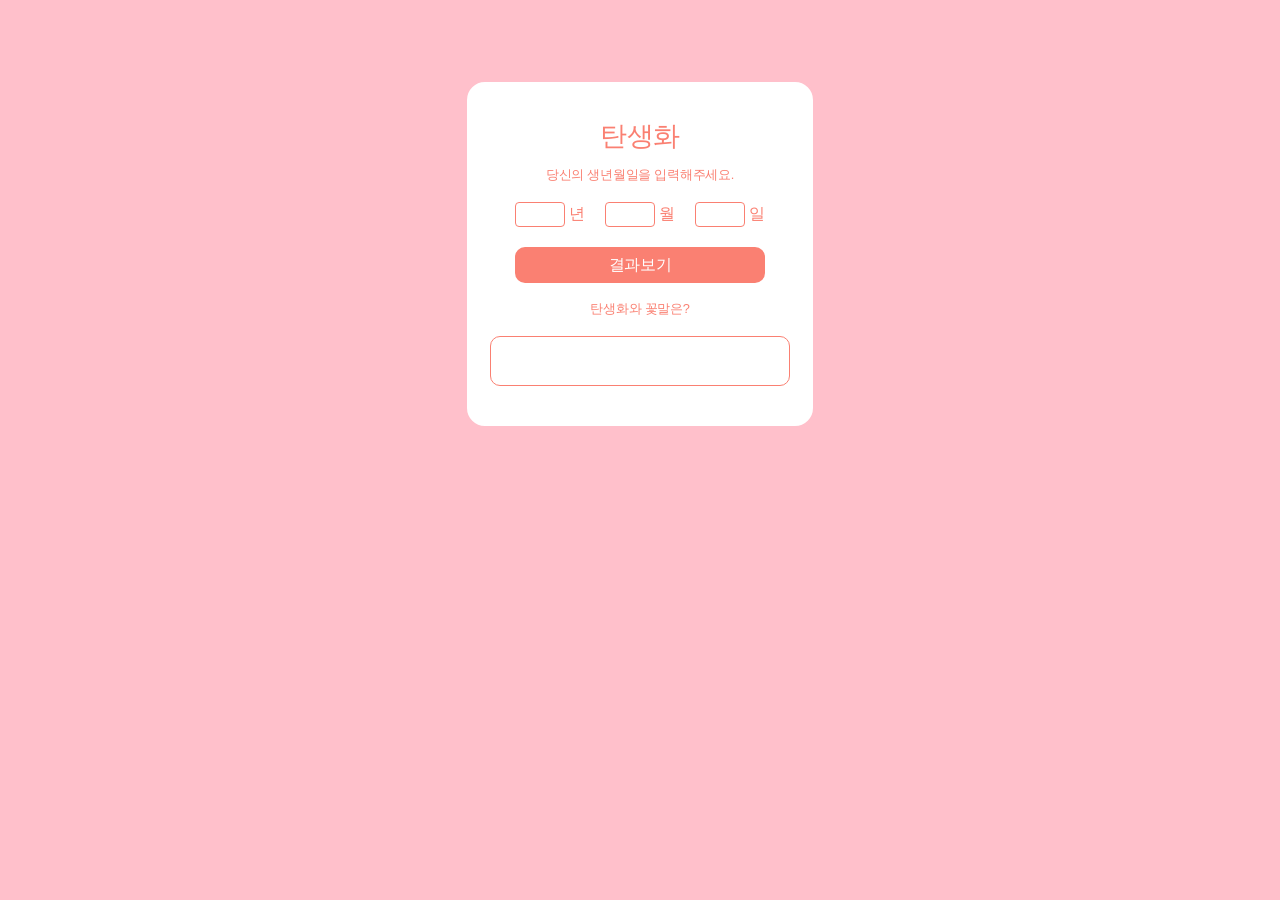
<file: index.html>
<!DOCTYPE html>
<html lang="ko">
<head>
    <meta charset="UTF-8">
    <meta name="viewport" content="width=device-width, initial-scale=1.0">
    <title>탄생화</title>
    <link rel="stylesheet" href="./styles/reset.css">
    <link rel="stylesheet" href="./styles/index.css">
    <script src="./scripts/index.js" defer></script>
</head>
<body>
    <div class="clac">
        <h1>탄생화</h1>
        <p class="birth_day">당신의 생년월일을 입력해주세요.</p>
        <ul>
            <li><input type="number" name="year" id="year"> 년 </li>
            <li><input type="number" name="month" id="month"> 월 </li>
            <li><input type="number" name="day" id="day"> 일</li>
        </ul>
        <button type="button" id="btn">결과보기</button>
        <p class="flower_mean">탄생화와 꽃말은?</p>
        <p class="result"></p>
    </div>
</body>
</html>
</file>
<file: styles/index.css>
body{background-color: pink;}
.clac{
    border: 2px solid pink;
    background-color: #fff;
    width: 350px; margin: 80px auto ; text-align: center;
    border-radius: 20px;
}
.clac h1{
    font-size: 1.7rem; padding: 20px 0; margin-top: 20px;
    color: salmon;
}
.clac .birth_day{color: salmon; padding-bottom: 20px; font-size: 0.8rem;}
.clac ul{display: flex; justify-content: center}
.clac ul li{
    margin: 0 10px;
    color: salmon;
}
.clac ul li input{
    text-align: center; color: salmon;
    width: 50px; height: 25px;
    border: 1.5px solid salmon;
    border-radius: 4px;
    font-size: 0.8rem;
}
.clac ul li #year{}
.clac ul li #month{}
.clac ul li #day{}
.clac #btn{
    color: #fff;
    margin-top: 20px;
    background-color: salmon;
    padding: 10px 94px;
    border-radius: 10px;
}
.clac .flower_mean{color: salmon; padding: 20px 0; font-size: 0.8rem;}
.clac .result{
    color: salmon;
    width: 300px; height: 50px;
    border: 1.5px solid salmon;
    border-radius: 10px;
    font-size: 0.7rem;
    margin: 0 auto;
    align-content: center;
    margin-bottom: 40px;
    }
</file>
<file: styles/flower.css>
body{background-color: pink;}
.clac{
    border: 2px solid pink;
    background-color: #fff;
    width: 350px; margin: 80px auto ; text-align: center;
    border-radius: 20px;
}
.clac h1{
    font-size: 1.7rem; padding: 20px 0; margin-top: 20px;
    color: salmon;
}
.clac .birth_day{color: salmon; padding-bottom: 20px; font-size: 0.8rem;}
.clac ul{display: flex; justify-content: center}
.clac ul li{
    margin: 0 10px;
    color: salmon;
}
.clac ul li input{
    text-align: center; color: salmon;
    width: 50px; height: 25px;
    border: 1.5px solid salmon;
    border-radius: 4px;
    font-size: 0.8rem;
}
.clac ul li #year{}
.clac ul li #month{}
.clac ul li #day{}
.clac #btn{
    color: #fff;
    margin-top: 20px;
    background-color: salmon;
    padding: 10px 94px;
    border-radius: 10px;
}
.clac .flower_mean{color: salmon; padding: 20px 0; font-size: 0.8rem;}
.clac .result{
    color: salmon;
    width: 300px; height: 50px;
    border: 1.5px solid salmon;
    border-radius: 10px;
    font-size: 0.7rem;
    margin: 0 auto;
    align-content: center;
    margin-bottom: 40px;
    }
</file>
